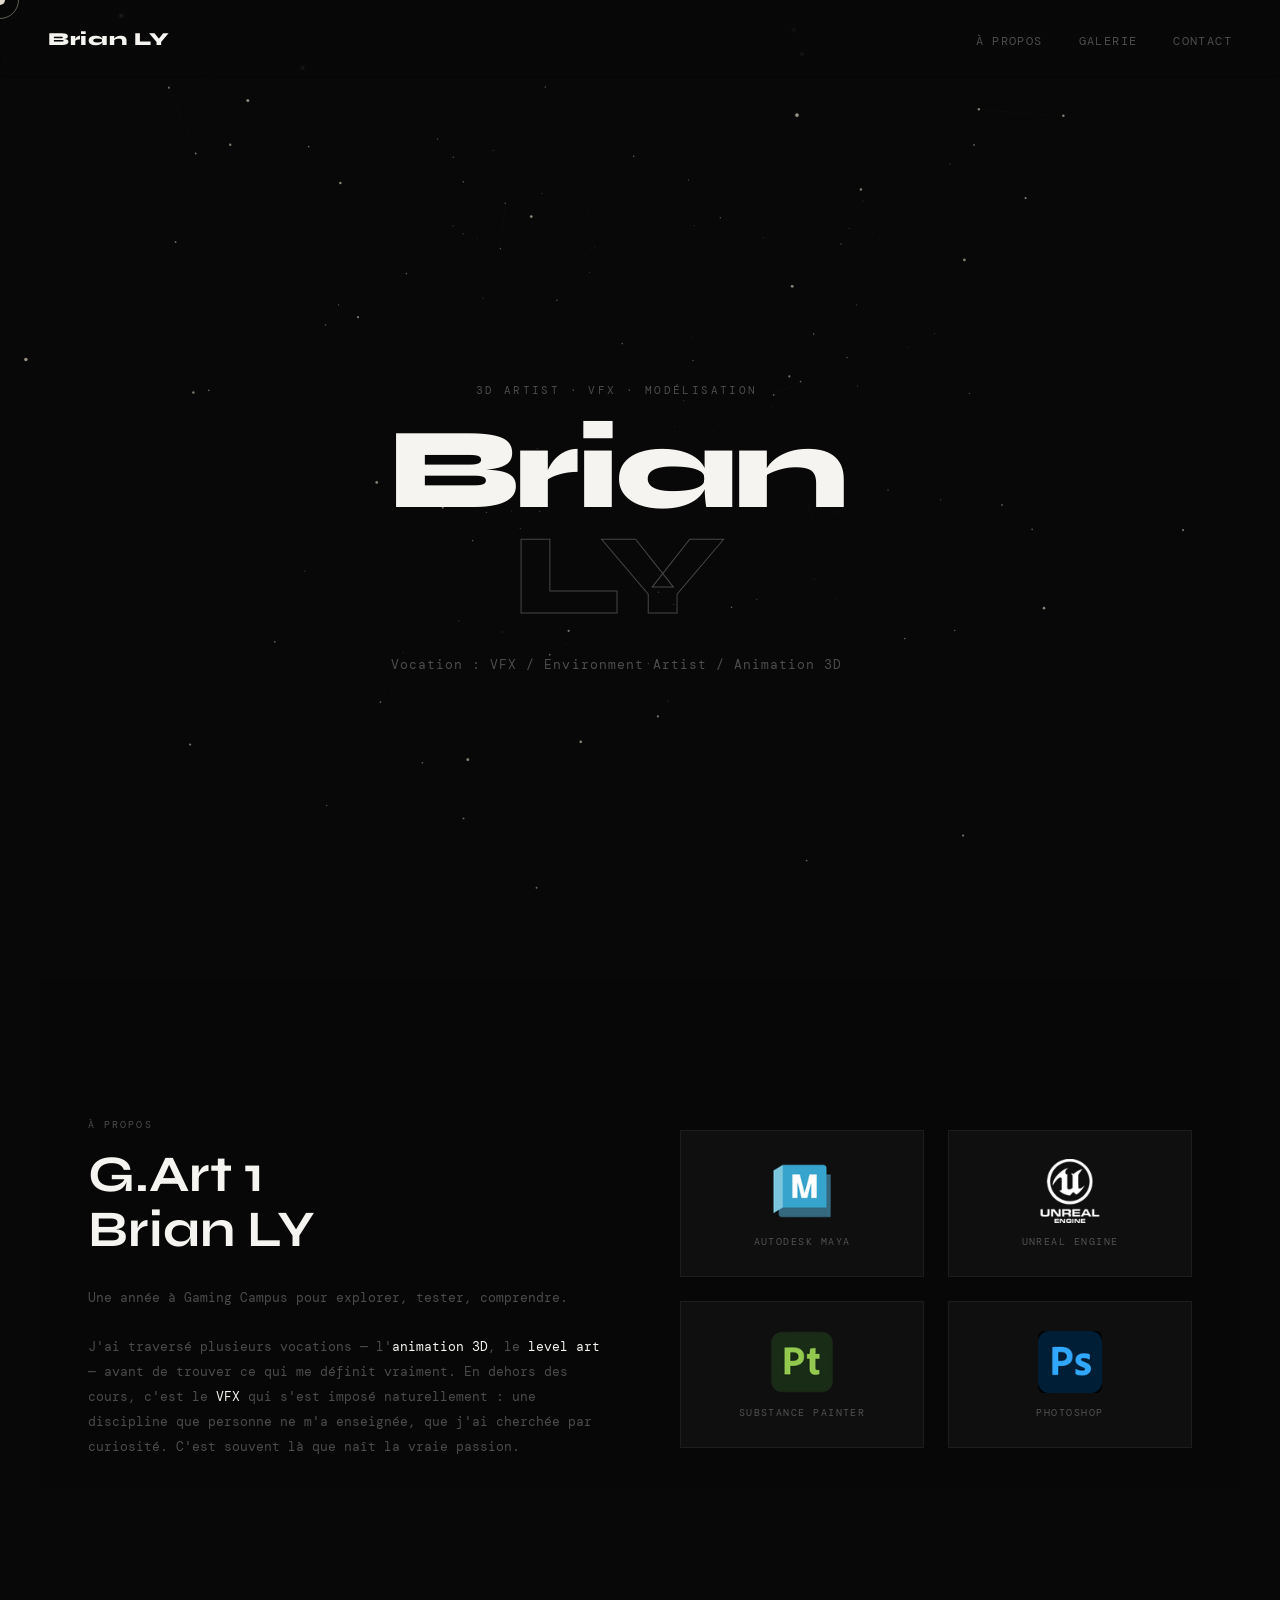
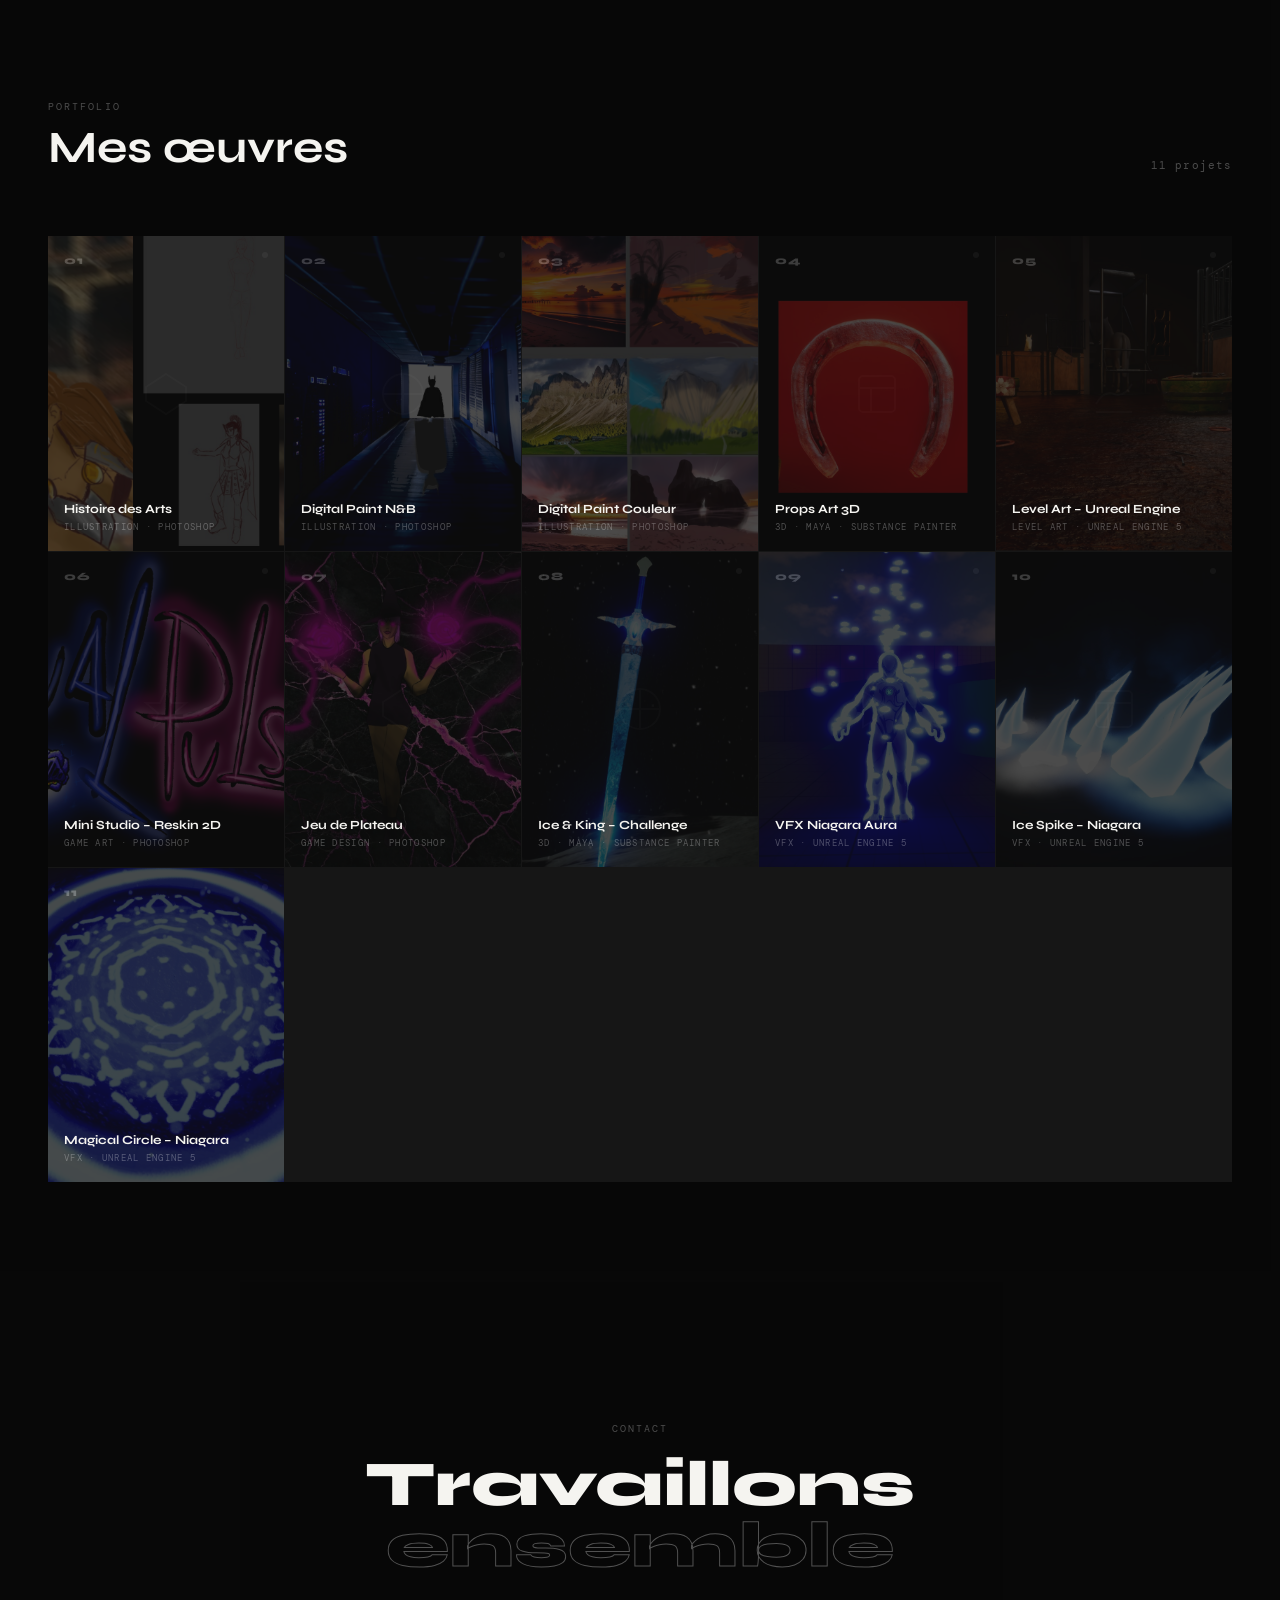
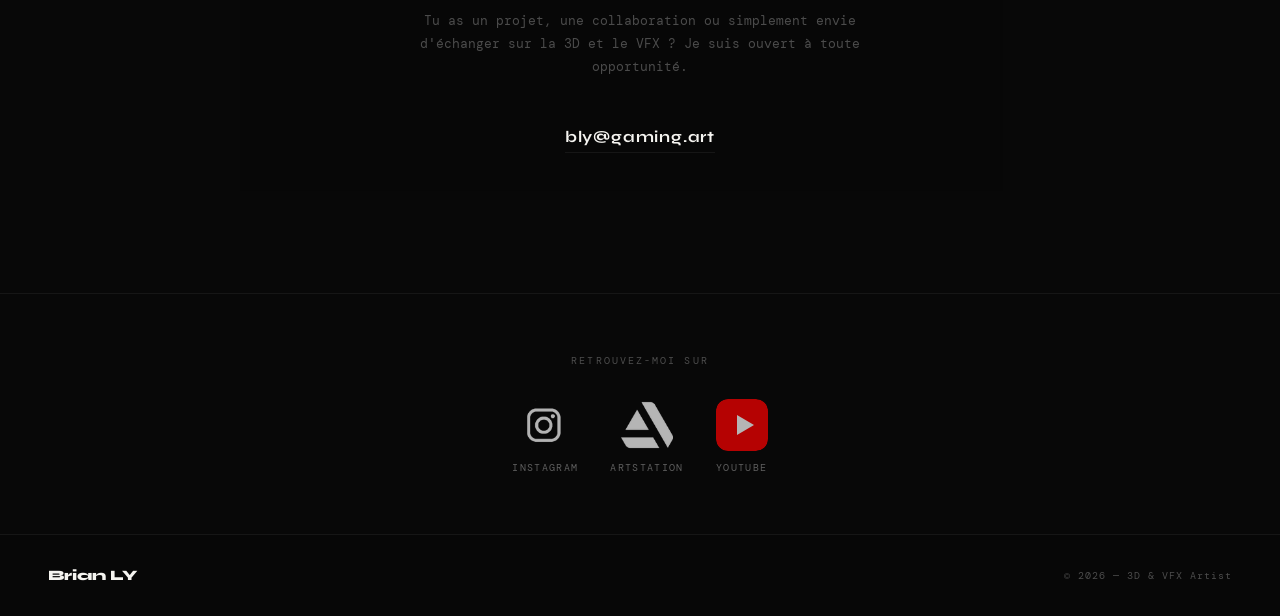
<file: index.html>
<!DOCTYPE html>
<html lang="fr">
<head>
<meta charset="UTF-8">
<meta name="viewport" content="width=device-width, initial-scale=1.0">
<title>Brian LY — 3D & VFX Artist</title>
  <link rel="stylesheet" href="assets/style.css">
</head>
<body>

<div id="cursor"></div>
<div id="cursor-ring"></div>

<!-- NAV -->
<nav>
  <a href="#hero" class="nav-logo">Brian LY</a>
  <ul class="nav-links">
    <li><a href="#about">À propos</a></li>
    <li><a href="#gallery">Galerie</a></li>
    <li><a href="#contact">Contact</a></li>
  </ul>
</nav>

<!-- HERO -->
<section id="hero">
  <canvas id="canvas3d"></canvas>
  <div class="hero-content">
    <p class="hero-tag">3D Artist · VFX · Modélisation</p>
    <h1 class="hero-title">
      Brian<span>LY</span>
    </h1>
    <p class="hero-sub">Vocation : VFX / Environment Artist / Animation 3D</p>
  </div>
  <div class="scroll-hint">
    <span>Scroll</span>
    <div class="scroll-line"></div>
  </div>
</section>

<!-- ABOUT -->
<section id="about">
  <div class="reveal">
    <p class="about-label">À propos</p>
    <h2 class="about-title">G.Art 1<br>Brian LY</h2>
    <p class="about-text">Une année à Gaming Campus pour explorer, tester, comprendre.<br><br>J'ai traversé plusieurs vocations — l'<span style="color:var(--white)">animation 3D</span>, le <span style="color:var(--white)">level art</span> — avant de trouver ce qui me définit vraiment. En dehors des cours, c'est le <span style="color:var(--white)">VFX</span> qui s'est imposé naturellement : une discipline que personne ne m'a enseignée, que j'ai cherchée par curiosité. C'est souvent là que naît la vraie passion.</p>
  </div>
  <div class="about-stats reveal" style="transition-delay: 0.2s">
    <div class="stat-card" style="display:flex;flex-direction:column;align-items:center;justify-content:center;text-align:center">
      <img src="assets/images/img_049.png" width="64" height="64" style="margin-bottom:12px;object-fit:contain;border-radius:8px;">
      <div class="stat-label">Autodesk Maya</div>
    </div>
    <div class="stat-card" style="display:flex;flex-direction:column;align-items:center;justify-content:center;text-align:center">
      <img src="assets/images/img_048.png" width="64" height="64" style="margin-bottom:12px;object-fit:contain;border-radius:8px;">
      <div class="stat-label">Unreal Engine</div>
    </div>
    <div class="stat-card" style="display:flex;flex-direction:column;align-items:center;justify-content:center;text-align:center">
      <img src="assets/images/img_047.png" width="64" height="64" style="margin-bottom:12px;object-fit:contain;border-radius:8px;">
      <div class="stat-label">Substance Painter</div>
    </div>
    <div class="stat-card" style="display:flex;flex-direction:column;align-items:center;justify-content:center;text-align:center">
      <img src="assets/images/img_046.png" width="64" height="64" style="margin-bottom:12px;object-fit:contain;border-radius:8px;">
      <div class="stat-label">Photoshop</div>
    </div>
  </div>
</section>

<!-- GALLERY -->
<section id="gallery">
  <div class="section-header reveal">
    <div>
      <p class="section-label">Portfolio</p>
      <h2 class="section-title">Mes œuvres</h2>
    </div>
    <span class="section-count">11 projets</span>
  </div>

  <div class="sommaire-grid" id="sommaireGrid">
    <!-- Généré par JS -->
  </div>
</section>

<!-- CONTACT -->
<section id="contact">
  <p class="contact-tag reveal">Contact</p>
  <h2 class="contact-title reveal" style="transition-delay:0.1s">Travaillons<br><em>ensemble</em></h2>
  <p class="contact-sub reveal" style="transition-delay:0.2s">Tu as un projet, une collaboration ou simplement envie d'échanger sur la 3D et le VFX ? Je suis ouvert à toute opportunité.</p>
  <a href="mailto:bly@gaming.art" class="contact-email reveal" style="transition-delay:0.3s">bly@gaming.art</a>
</section>

<!-- PAGE DÉTAIL -->
<div id="detail-page">
  <div class="detail-nav">
    <button class="detail-back" id="detailBack">← Retour</button>
    <span class="detail-breadcrumb">Brian LY / <span id="detailBreadNum">Projet 01</span></span>
  </div>
  <div class="detail-hero">
    <div class="detail-num" id="detailBigNum">01</div>
    <div class="detail-header">
      <div>
        <h1 class="detail-title" id="detailTitle">Projet 01</h1>
        <p class="detail-cat" id="detailCat">3D · Modélisation</p>
      </div>
      <div class="detail-meta">
        <p class="detail-meta-label">Date</p>
        <p class="detail-meta-val" id="detailDate">—</p>
      </div>
    </div>

    <!-- Zone média : image, vidéo ou placeholder -->
    <div class="detail-media" id="detailMedia">
      <div class="detail-scan"></div>
      <div class="detail-media-placeholder" id="detailMediaPlaceholder">
        <svg viewBox="0 0 24 24" fill="none" stroke="currentColor" stroke-width="1">
          <rect x="3" y="3" width="18" height="18" rx="2"/>
          <circle cx="8.5" cy="8.5" r="1.5"/>
          <path d="M21 15l-5-5L5 21"/>
        </svg>
        <p>Média à venir — image ou vidéo</p>
      </div>
    </div>

    <div class="detail-body">
      <div>
        <p class="detail-desc-label">Description</p>
        <p class="detail-desc-text" id="detailDesc">Ce projet est en cours de préparation. La description, les visuels et les détails techniques seront ajoutés prochainement.</p>
      </div>
      <div class="detail-sidebar">
        <p class="detail-tags-label">Outils utilisés</p>
        <div class="detail-tags" id="detailTags">
          <span class="detail-tag">À définir</span>
        </div>
      </div>
    </div>

    <div class="detail-nav-projects">
      <button class="detail-nav-btn" id="detailPrev">← Projet précédent</button>
      <button class="detail-nav-btn" id="detailNext">Projet suivant →</button>
    </div>
  </div>
</div>

<!-- JEU GEOMETRY DASH CACHÉ -->
<div id="gd-game" style="display:none;position:fixed;inset:0;z-index:500;background:#1a1a2e;flex-direction:column;align-items:center;justify-content:center;">
  <div style="position:absolute;top:20px;right:20px;display:flex;gap:16px;align-items:center;">
    <span id="gd-score" style="font-family:'Syne',sans-serif;font-weight:800;font-size:1.4rem;color:white;letter-spacing:0.1em;">0m</span>
    <button id="gd-close" style="background:none;border:1px solid rgba(255,255,255,0.2);color:white;width:36px;height:36px;cursor:pointer;font-size:1rem;">✕</button>
  </div>
  <div style="position:absolute;top:20px;left:50%;transform:translateX(-50%);text-align:center;">
    <p style="font-family:'DM Mono',monospace;font-size:0.65rem;letter-spacing:0.18em;text-transform:uppercase;color:rgba(255,255,255,0.3);">Espace / Clic pour sauter</p>
  </div>
  <canvas id="gd-canvas" style="border:1px solid rgba(255,255,255,0.06);image-rendering:pixelated;"></canvas>
  <div id="gd-dead" style="display:none;position:absolute;inset:0;background:rgba(0,0,0,0.85);flex-direction:column;align-items:center;justify-content:center;gap:0;">

    <!-- Panneau principal -->
    <div id="gd-panel-submit" style="display:flex;flex-direction:column;align-items:center;gap:14px;">
      <p style="font-family:'Syne',sans-serif;font-weight:800;font-size:2.5rem;color:white;margin:0;">GAME OVER</p>
      <p id="gd-final" style="font-family:'DM Mono',monospace;font-size:0.9rem;color:rgba(255,255,255,0.5);letter-spacing:0.1em;margin:0;"></p>
      <p style="font-family:'DM Mono',monospace;font-size:0.68rem;color:rgba(255,255,255,0.3);letter-spacing:0.12em;text-transform:uppercase;margin:8px 0 0;">Entrez votre nom pour le classement</p>
      <div style="display:flex;gap:8px;align-items:center;">
        <input id="gd-name-input" type="text" maxlength="20" placeholder="Votre prénom..." style="background:rgba(255,255,255,0.08);border:1px solid rgba(255,255,255,0.2);color:white;font-family:'DM Mono',monospace;font-size:0.8rem;padding:10px 16px;outline:none;width:200px;letter-spacing:0.06em;">
        <button id="gd-submit-score" style="border:1px solid rgba(255,255,255,0.4);background:rgba(255,255,255,0.1);color:white;font-family:'DM Mono',monospace;font-size:0.7rem;letter-spacing:0.14em;text-transform:uppercase;padding:10px 20px;cursor:pointer;">Valider</button>
      </div>
      <button id="gd-skip" style="background:none;border:none;color:rgba(255,255,255,0.25);font-family:'DM Mono',monospace;font-size:0.62rem;letter-spacing:0.1em;cursor:pointer;text-decoration:underline;">Passer sans enregistrer</button>
      <button id="gd-quit-submit" style="background:none;border:none;color:rgba(255,255,255,0.2);font-family:'DM Mono',monospace;font-size:0.62rem;letter-spacing:0.1em;cursor:pointer;">✕ Quitter le jeu</button>
    </div>

    <!-- Scoreboard -->
    <div id="gd-panel-scores" style="display:none;flex-direction:column;align-items:center;gap:14px;width:100%;max-width:420px;">
      <p style="font-family:'Syne',sans-serif;font-weight:800;font-size:1.6rem;color:white;margin:0;">🏆 Classement</p>
      <div id="gd-scores-list" style="width:100%;display:flex;flex-direction:column;gap:6px;max-height:220px;overflow-y:auto;"></div>
      <div style="display:flex;gap:12px;margin-top:8px;">
        <button id="gd-restart" style="border:1px solid rgba(255,255,255,0.3);background:none;color:white;font-family:'DM Mono',monospace;font-size:0.72rem;letter-spacing:0.14em;text-transform:uppercase;padding:10px 24px;cursor:pointer;">Rejouer</button>
        <button id="gd-back-submit" style="border:1px solid rgba(255,255,255,0.15);background:none;color:rgba(255,255,255,0.4);font-family:'DM Mono',monospace;font-size:0.72rem;letter-spacing:0.1em;text-transform:uppercase;padding:10px 24px;cursor:pointer;">← Retour</button>
      </div>
    </div>

  </div>
</div>


<!-- RÉSEAUX SOCIAUX -->
<section id="social" style="padding:60px 48px;border-top:1px solid rgba(255,255,255,0.06);position:relative;z-index:1;">
  <div style="max-width:1200px;margin:0 auto;display:flex;flex-direction:column;align-items:center;gap:32px;">
    <p style="font-size:0.65rem;letter-spacing:0.2em;text-transform:uppercase;color:rgba(255,255,255,0.28);">Retrouvez-moi sur</p>
    <div style="display:flex;gap:32px;align-items:center;flex-wrap:wrap;justify-content:center;">
      <a href="https://www.instagram.com/" target="_blank" style="display:flex;flex-direction:column;align-items:center;gap:10px;text-decoration:none;opacity:0.7;transition:opacity 0.3s;" onmouseover="this.style.opacity=1" onmouseout="this.style.opacity=0.7">
        <img src="assets/images/img_045.png" width="52" height="52" style="border-radius:12px;">
        <span style="font-family:'DM Mono',monospace;font-size:0.6rem;letter-spacing:0.14em;text-transform:uppercase;color:rgba(255,255,255,0.5);">Instagram</span>
      </a>
      <a href="https://www.artstation.com/" target="_blank" style="display:flex;flex-direction:column;align-items:center;gap:10px;text-decoration:none;opacity:0.7;transition:opacity 0.3s;" onmouseover="this.style.opacity=1" onmouseout="this.style.opacity=0.7">
        <img src="assets/images/img_044.png" width="52" height="52" style="border-radius:12px;">
        <span style="font-family:'DM Mono',monospace;font-size:0.6rem;letter-spacing:0.14em;text-transform:uppercase;color:rgba(255,255,255,0.5);">ArtStation</span>
      </a>
      <a href="https://www.youtube.com/@BrianLY" target="_blank" style="display:flex;flex-direction:column;align-items:center;gap:10px;text-decoration:none;opacity:0.7;transition:opacity 0.3s;" onmouseover="this.style.opacity=1" onmouseout="this.style.opacity=0.7">
        <svg width="52" height="52" viewBox="0 0 52 52" style="border-radius:12px;"><rect width="52" height="52" rx="12" fill="#FF0000"/><polygon points="21,16 38,26 21,36" fill="white"/></svg>
        <span style="font-family:'DM Mono',monospace;font-size:0.6rem;letter-spacing:0.14em;text-transform:uppercase;color:rgba(255,255,255,0.5);">YouTube</span>
      </a>
    </div>
  </div>
</section>

<!-- FOOTER -->
<footer>
  <span class="footer-logo">Brian LY</span>
  <span class="footer-copy">© 2026 — 3D & VFX Artist</span>
</footer>
<script src="assets/script.js"></script>
</body>
</html>
</file>
<file: assets/style.css>
@import url('https://fonts.googleapis.com/css2?family=Syne:wght@400;700;800&family=DM+Mono:wght@300;400&display=swap');

  :root {
    --bg: #080808;
    --surface: #0f0f0f;
    --border: rgba(255,255,255,0.06);
    --accent: #e8e0d0;
    --muted: rgba(255,255,255,0.28);
    --white: #f5f4f0;
    --glow: rgba(220, 210, 190, 0.08);
  }

  *, *::before, *::after { margin: 0; padding: 0; box-sizing: border-box; }

  html { scroll-behavior: smooth; }

  body {
    background: var(--bg);
    color: var(--white);
    font-family: 'DM Mono', monospace;
    overflow-x: hidden;
    cursor: none;
  }

  /* Sections avec léger fond semi-transparent pour lisibilité */
  #about, #gallery, #contact {
    background: rgba(8,8,8,0.55);
  }
  footer {
    background: rgba(8,8,8,0.8);
  }

  /* Custom cursor */
  #cursor {
    position: fixed;
    width: 10px; height: 10px;
    background: var(--accent);
    border-radius: 50%;
    pointer-events: none;
    z-index: 9999;
    transform: translate(-50%,-50%);
    transition: transform 0.1s, width 0.3s, height 0.3s, opacity 0.3s;
    mix-blend-mode: difference;
  }
  #cursor-ring {
    position: fixed;
    width: 38px; height: 38px;
    border: 1px solid rgba(232,224,208,0.4);
    border-radius: 50%;
    pointer-events: none;
    z-index: 9998;
    transform: translate(-50%,-50%);
    transition: transform 0.18s ease, width 0.3s, height 0.3s;
  }
  body:has(a:hover) #cursor, body:has(button:hover) #cursor { width: 20px; height: 20px; }

  /* NAV */
  nav {
    position: fixed;
    top: 0; left: 0; right: 0;
    z-index: 100;
    display: flex;
    justify-content: space-between;
    align-items: center;
    padding: 28px 48px;
    background: linear-gradient(to bottom, rgba(8,8,8,0.9), transparent);
    backdrop-filter: blur(1px);
  }
  .nav-logo {
    font-family: 'Syne', sans-serif;
    font-weight: 800;
    font-size: 1.15rem;
    letter-spacing: 0.04em;
    color: var(--white);
    text-decoration: none;
  }
  .nav-links {
    display: flex;
    gap: 36px;
    list-style: none;
  }
  .nav-links a {
    color: var(--muted);
    text-decoration: none;
    font-size: 0.72rem;
    letter-spacing: 0.12em;
    text-transform: uppercase;
    transition: color 0.3s;
  }
  .nav-links a:hover { color: var(--white); }

  /* HERO */
  #hero {
    position: relative;
    height: 100vh;
    display: flex;
    align-items: center;
    justify-content: center;
  }

  #canvas3d {
    position: fixed;
    inset: 0;
    width: 100%; height: 100%;
    z-index: 0;
    pointer-events: none;
  }

  nav, #hero .hero-content, #hero .scroll-hint,
  #about, #gallery, #contact, footer, #detail-page {
    position: relative;
    z-index: 1;
  }

  .hero-content {
    position: relative;
    z-index: 2;
    text-align: center;
    pointer-events: none;
  }
  .hero-tag {
    font-size: 0.68rem;
    letter-spacing: 0.22em;
    text-transform: uppercase;
    color: var(--muted);
    margin-bottom: 20px;
    opacity: 0;
    animation: fadeUp 1s 0.3s forwards;
  }
  .hero-title {
    font-family: 'Syne', sans-serif;
    font-weight: 800;
    font-size: clamp(3.5rem, 9vw, 8rem);
    line-height: 0.92;
    letter-spacing: -0.03em;
    color: var(--white);
    opacity: 0;
    animation: fadeUp 1s 0.5s forwards;
  }
  .hero-title span {
    display: block;
    color: transparent;
    -webkit-text-stroke: 1px rgba(255,255,255,0.25);
  }
  .hero-sub {
    margin-top: 28px;
    font-size: 0.8rem;
    color: var(--muted);
    letter-spacing: 0.08em;
    opacity: 0;
    animation: fadeUp 1s 0.7s forwards;
  }

  .scroll-hint {
    position: absolute;
    bottom: 36px;
    left: 50%;
    transform: translateX(-50%);
    z-index: 2;
    display: flex;
    flex-direction: column;
    align-items: center;
    gap: 8px;
    opacity: 0;
    animation: fadeUp 1s 1.2s forwards;
  }
  .scroll-hint span {
    font-size: 0.62rem;
    letter-spacing: 0.18em;
    text-transform: uppercase;
    color: var(--muted);
  }
  .scroll-line {
    width: 1px;
    height: 48px;
    background: linear-gradient(to bottom, var(--muted), transparent);
    animation: scrollPulse 2s infinite;
  }

  /* ABOUT */
  #about {
    padding: 140px 48px;
    max-width: 1200px;
    margin: 0 auto;
    display: grid;
    grid-template-columns: 1fr 1fr;
    gap: 80px;
    align-items: center;
  }
  .about-label {
    font-size: 0.65rem;
    letter-spacing: 0.2em;
    text-transform: uppercase;
    color: var(--muted);
    margin-bottom: 16px;
  }
  .about-title {
    font-family: 'Syne', sans-serif;
    font-weight: 700;
    font-size: clamp(2rem, 4vw, 3.2rem);
    line-height: 1.08;
    margin-bottom: 28px;
  }
  .about-text {
    font-size: 0.82rem;
    line-height: 1.9;
    color: var(--muted);
  }
  .about-stats {
    display: grid;
    grid-template-columns: 1fr 1fr;
    gap: 24px;
  }
  .stat-card {
    border: 1px solid var(--border);
    padding: 28px 24px;
    background: var(--surface);
    position: relative;
    overflow: hidden;
  }
  .stat-card::before {
    content: '';
    position: absolute;
    inset: 0;
    background: var(--glow);
    opacity: 0;
    transition: opacity 0.4s;
  }
  .stat-card:hover::before { opacity: 1; }
  .stat-num {
    font-family: 'Syne', sans-serif;
    font-weight: 800;
    font-size: 2.4rem;
    color: var(--white);
    line-height: 1;
    margin-bottom: 6px;
  }
  .stat-label {
    font-size: 0.65rem;
    letter-spacing: 0.14em;
    text-transform: uppercase;
    color: var(--muted);
  }

  /* GALLERY */
  #gallery {
    padding: 100px 48px;
  }
  .section-header {
    max-width: 1200px;
    margin: 0 auto 64px;
    display: flex;
    justify-content: space-between;
    align-items: flex-end;
  }
  .section-label {
    font-size: 0.65rem;
    letter-spacing: 0.2em;
    text-transform: uppercase;
    color: var(--muted);
    margin-bottom: 10px;
  }
  .section-title {
    font-family: 'Syne', sans-serif;
    font-weight: 700;
    font-size: clamp(1.8rem, 3.5vw, 2.8rem);
    line-height: 1.1;
  }
  .section-count {
    font-size: 0.68rem;
    color: var(--muted);
    letter-spacing: 0.1em;
  }

  /* 3D Gallery Scene */
  #gallery-scene {
    max-width: 1200px;
    margin: 0 auto;
    position: relative;
    height: 560px;
    perspective: 1200px;
    overflow: hidden;
  }

  .gallery-track {
    display: flex;
    gap: 24px;
    position: absolute;
    top: 50%;
    left: 50%;
    transform: translate(-50%, -50%) rotateY(0deg);
    transform-style: preserve-3d;
    transition: transform 0.8s cubic-bezier(0.25, 0.46, 0.45, 0.94);
  }

  .gallery-item {
    width: 320px;
    height: 420px;
    flex-shrink: 0;
    position: relative;
    transform-style: preserve-3d;
    cursor: pointer;
    transition: transform 0.5s cubic-bezier(0.25, 0.46, 0.45, 0.94);
  }

  .gallery-item:hover { transform: translateY(-12px) scale(1.02); }

  .gallery-card {
    width: 100%; height: 100%;
    border: 1px solid var(--border);
    background: var(--surface);
    overflow: hidden;
    position: relative;
  }

  .gallery-placeholder {
    width: 100%; height: 70%;
    position: relative;
    overflow: hidden;
  }

  .placeholder-visual {
    width: 100%; height: 100%;
    display: flex;
    align-items: center;
    justify-content: center;
    position: relative;
    overflow: hidden;
  }

  .placeholder-visual canvas {
    width: 100%; height: 100%;
    display: block;
  }

  .gallery-info {
    padding: 20px 22px;
    border-top: 1px solid var(--border);
  }
  .gallery-cat {
    font-size: 0.6rem;
    letter-spacing: 0.18em;
    text-transform: uppercase;
    color: var(--muted);
    margin-bottom: 6px;
  }
  .gallery-name {
    font-family: 'Syne', sans-serif;
    font-weight: 700;
    font-size: 1rem;
    margin-bottom: 4px;
  }
  .gallery-desc {
    font-size: 0.68rem;
    color: var(--muted);
    line-height: 1.6;
  }

  .gallery-overlay {
    position: absolute;
    inset: 0;
    background: rgba(8,8,8,0.85);
    display: flex;
    align-items: center;
    justify-content: center;
    opacity: 0;
    transition: opacity 0.3s;
  }
  .gallery-item:hover .gallery-overlay { opacity: 1; }
  .overlay-btn {
    border: 1px solid var(--accent);
    color: var(--accent);
    background: transparent;
    padding: 10px 24px;
    font-family: 'DM Mono', monospace;
    font-size: 0.7rem;
    letter-spacing: 0.14em;
    text-transform: uppercase;
    cursor: pointer;
    transition: background 0.3s, color 0.3s;
  }
  .overlay-btn:hover { background: var(--accent); color: var(--bg); }

  /* Gallery nav */
  .gallery-nav {
    max-width: 1200px;
    margin: 32px auto 0;
    display: flex;
    justify-content: center;
    gap: 12px;
    align-items: center;
  }
  .gnav-btn {
    width: 44px; height: 44px;
    border: 1px solid var(--border);
    background: var(--surface);
    color: var(--white);
    font-size: 1.1rem;
    cursor: pointer;
    transition: border-color 0.3s, background 0.3s;
    display: flex; align-items: center; justify-content: center;
  }
  .gnav-btn:hover { border-color: var(--accent); background: var(--glow); }
  .gnav-dots {
    display: flex;
    gap: 6px;
  }
  .gnav-dot {
    width: 4px; height: 4px;
    border-radius: 50%;
    background: var(--border);
    transition: background 0.3s, transform 0.3s;
    cursor: pointer;
  }
  .gnav-dot.active { background: var(--accent); transform: scale(1.5); }

  /* SOMMAIRE GRID */
  .sommaire-grid {
    max-width: 1200px;
    margin: 0 auto;
    display: grid;
    grid-template-columns: repeat(5, 1fr);
    gap: 1px;
    background: var(--border);
  }
  .sommaire-card {
    background: var(--surface);
    aspect-ratio: 3/4;
    position: relative;
    overflow: hidden;
    cursor: pointer;
    transition: background 0.3s;
    display: flex;
    flex-direction: column;
    justify-content: space-between;
    padding: 18px 16px;
  }
  .sommaire-card:hover { background: #141414; }
  .sommaire-card:hover .sommaire-thumb { opacity: 0.18; }
  .sommaire-card:hover .sommaire-add { opacity: 1; transform: translateY(0); }
  .sommaire-num {
    font-family: 'Syne', sans-serif;
    font-weight: 800;
    font-size: 0.7rem;
    color: var(--muted);
    letter-spacing: 0.1em;
  }
  .sommaire-thumb {
    position: absolute;
    inset: 0;
    opacity: 0.06;
    transition: opacity 0.4s;
    display: flex;
    align-items: center;
    justify-content: center;
  }
  .sommaire-thumb svg { width: 48px; height: 48px; opacity: 0.4; }
  .sommaire-bottom {
    position: relative;
    z-index: 1;
  }
  .sommaire-title {
    font-family: 'Syne', sans-serif;
    font-weight: 700;
    font-size: 0.78rem;
    color: var(--white);
    margin-bottom: 4px;
    line-height: 1.3;
  }
  .sommaire-cat {
    font-size: 0.58rem;
    letter-spacing: 0.14em;
    text-transform: uppercase;
    color: var(--muted);
  }
  .sommaire-add {
    position: absolute;
    inset: 0;
    display: flex;
    flex-direction: column;
    align-items: center;
    justify-content: center;
    gap: 8px;
    opacity: 0;
    transform: translateY(8px);
    transition: opacity 0.3s, transform 0.3s;
    z-index: 2;
  }
  .sommaire-add span {
    font-size: 1.6rem;
    color: var(--muted);
  }
  .sommaire-add p {
    font-size: 0.6rem;
    letter-spacing: 0.14em;
    text-transform: uppercase;
    color: var(--muted);
  }
  .sommaire-status {
    position: absolute;
    top: 16px; right: 16px;
    width: 6px; height: 6px;
    border-radius: 50%;
    background: var(--border);
  }
  .sommaire-status.empty { background: rgba(255,255,255,0.08); }

  /* CONTACT */
  #contact {
    padding: 140px 48px;
    max-width: 800px;
    margin: 0 auto;
    text-align: center;
  }
  .contact-tag {
    font-size: 0.65rem;
    letter-spacing: 0.2em;
    text-transform: uppercase;
    color: var(--muted);
    margin-bottom: 20px;
  }
  .contact-title {
    font-family: 'Syne', sans-serif;
    font-weight: 800;
    font-size: clamp(2.4rem, 5vw, 4.5rem);
    line-height: 0.95;
    margin-bottom: 32px;
  }
  .contact-title em {
    font-style: normal;
    color: transparent;
    -webkit-text-stroke: 1px rgba(255,255,255,0.3);
  }
  .contact-sub {
    font-size: 0.8rem;
    color: var(--muted);
    line-height: 1.8;
    margin-bottom: 48px;
    max-width: 480px;
    margin-left: auto;
    margin-right: auto;
  }
  .contact-email {
    display: inline-block;
    font-family: 'Syne', sans-serif;
    font-weight: 700;
    font-size: 1rem;
    letter-spacing: 0.05em;
    color: var(--white);
    text-decoration: none;
    border-bottom: 1px solid var(--border);
    padding-bottom: 6px;
    transition: border-color 0.3s;
  }
  .contact-email:hover { border-color: var(--accent); }

  /* FOOTER */
  footer {
    border-top: 1px solid var(--border);
    padding: 32px 48px;
    display: flex;
    justify-content: space-between;
    align-items: center;
  }
  .footer-logo {
    font-family: 'Syne', sans-serif;
    font-weight: 800;
    font-size: 0.9rem;
  }
  .footer-copy {
    font-size: 0.62rem;
    color: var(--muted);
    letter-spacing: 0.1em;
  }

  /* ANIMATIONS */
  @keyframes fadeUp {
    from { opacity: 0; transform: translateY(24px); }
    to { opacity: 1; transform: translateY(0); }
  }
  @keyframes scrollPulse {
    0%, 100% { opacity: 0.3; }
    50% { opacity: 0.8; }
  }

  .reveal {
    opacity: 0;
    transform: translateY(32px);
    transition: opacity 0.8s cubic-bezier(0.25, 0.46, 0.45, 0.94), transform 0.8s cubic-bezier(0.25, 0.46, 0.45, 0.94);
  }
  .reveal.visible { opacity: 1; transform: none; }

  /* ── RESPONSIVE MOBILE ───────────────────────────────── */
  @media (max-width: 768px) {

    /* Nav */
    nav { padding: 20px 20px; }
    .nav-links { gap: 18px; }
    .nav-links a { font-size: 0.62rem; letter-spacing: 0.08em; }

    /* Hero */
    .hero-title { font-size: clamp(3rem, 16vw, 5rem); }

    /* About */
    #about {
      padding: 80px 20px;
      grid-template-columns: 1fr;
      gap: 40px;
    }
    .about-stats { grid-template-columns: 1fr 1fr; }

    /* Gallery */
    #gallery { padding: 60px 20px; }
    .section-header { flex-direction: column; gap: 8px; align-items: flex-start; }
    .sommaire-grid { grid-template-columns: repeat(2, 1fr); }
    .sommaire-card { aspect-ratio: 1/1; padding: 12px; }
    .sommaire-num { font-size: 0.6rem; }
    .sommaire-title { font-size: 0.7rem; }
    .sommaire-cat { font-size: 0.52rem; }

    /* Contact */
    #contact { padding: 80px 20px; }

    /* Footer */
    footer { padding: 24px 20px; flex-direction: column; gap: 8px; text-align: center; }

    /* Page détail */
    .detail-nav { padding: 16px 20px; }
    .detail-hero { padding: 20px 20px 60px; }
    .detail-num { font-size: clamp(4rem, 20vw, 7rem); }
    .detail-header { flex-direction: column; align-items: flex-start; gap: 12px; }
    .detail-title { font-size: clamp(1.6rem, 8vw, 2.5rem); }
    .detail-media { aspect-ratio: 16/9; }
    .detail-body { grid-template-columns: 1fr; gap: 32px; }
    .detail-nav-projects { padding: 24px 20px; }

    /* Jeu GD */
    #gd-canvas { width: 100% !important; height: auto !important; }
    #gd-game { padding: 0; }
  }

  @media (max-width: 480px) {
    .nav-links { display: none; }
    .sommaire-grid { grid-template-columns: repeat(2, 1fr); }
    .hero-title { font-size: clamp(2.8rem, 18vw, 4rem); }
    .about-stats { grid-template-columns: 1fr 1fr; gap: 12px; }
  }
  #detail-page {
    position: fixed;
    inset: 0;
    z-index: 300;
    background: var(--bg);
    transform: translateX(100%);
    transition: transform 0.6s cubic-bezier(0.77, 0, 0.18, 1);
    overflow-y: auto;
    overflow-x: hidden;
  }
  #detail-page.open {
    transform: translateX(0);
  }
  .detail-nav {
    position: sticky;
    top: 0;
    z-index: 10;
    display: flex;
    justify-content: space-between;
    align-items: center;
    padding: 28px 48px;
    background: linear-gradient(to bottom, rgba(8,8,8,1) 60%, transparent);
  }
  .detail-back {
    display: flex;
    align-items: center;
    gap: 10px;
    background: none;
    border: 1px solid var(--border);
    color: var(--muted);
    font-family: 'DM Mono', monospace;
    font-size: 0.7rem;
    letter-spacing: 0.14em;
    text-transform: uppercase;
    padding: 10px 20px;
    cursor: pointer;
    transition: border-color 0.3s, color 0.3s;
  }
  .detail-back:hover { border-color: var(--accent); color: var(--white); }
  .detail-breadcrumb {
    font-size: 0.65rem;
    letter-spacing: 0.12em;
    color: var(--muted);
  }
  .detail-hero {
    padding: 40px 48px 80px;
    max-width: 1200px;
    margin: 0 auto;
  }
  .detail-num {
    font-family: 'Syne', sans-serif;
    font-weight: 800;
    font-size: clamp(5rem, 14vw, 12rem);
    line-height: 0.85;
    color: transparent;
    -webkit-text-stroke: 1px rgba(255,255,255,0.08);
    margin-bottom: -20px;
    user-select: none;
  }
  .detail-header {
    display: flex;
    justify-content: space-between;
    align-items: flex-end;
    margin-bottom: 48px;
    padding-bottom: 32px;
    border-bottom: 1px solid var(--border);
  }
  .detail-title {
    font-family: 'Syne', sans-serif;
    font-weight: 800;
    font-size: clamp(2rem, 5vw, 4rem);
    line-height: 1;
  }
  .detail-cat {
    font-size: 0.68rem;
    letter-spacing: 0.2em;
    text-transform: uppercase;
    color: var(--muted);
    margin-top: 10px;
  }
  .detail-meta {
    text-align: right;
  }
  .detail-meta-label {
    font-size: 0.6rem;
    letter-spacing: 0.16em;
    text-transform: uppercase;
    color: var(--muted);
    margin-bottom: 6px;
  }
  .detail-meta-val {
    font-family: 'Syne', sans-serif;
    font-weight: 700;
    font-size: 0.9rem;
  }
  .detail-media {
    width: 100%;
    aspect-ratio: 16/9;
    background: var(--surface);
    border: 1px solid var(--border);
    display: flex;
    align-items: center;
    justify-content: center;
    margin-bottom: 64px;
    position: relative;
    overflow: hidden;
  }
  .detail-media-placeholder {
    display: flex;
    flex-direction: column;
    align-items: center;
    gap: 16px;
    color: var(--muted);
  }
  .detail-media-placeholder svg {
    width: 48px; height: 48px;
    opacity: 0.3;
  }
  .detail-media-placeholder p {
    font-size: 0.7rem;
    letter-spacing: 0.14em;
    text-transform: uppercase;
  }
  .detail-media video,
  .detail-media iframe,
  .detail-media img {
    width: 100%; height: 100%;
    object-fit: cover;
    border: none;
  }
  .detail-body {
    display: grid;
    grid-template-columns: 2fr 1fr;
    gap: 64px;
    margin-bottom: 80px;
  }
  .detail-desc-label {
    font-size: 0.62rem;
    letter-spacing: 0.2em;
    text-transform: uppercase;
    color: var(--muted);
    margin-bottom: 16px;
  }
  .detail-desc-text {
    font-size: 0.85rem;
    line-height: 2;
    color: var(--muted);
  }
  .detail-sidebar {}
  .detail-tags-label {
    font-size: 0.62rem;
    letter-spacing: 0.2em;
    text-transform: uppercase;
    color: var(--muted);
    margin-bottom: 16px;
  }
  .detail-tags {
    display: flex;
    flex-wrap: wrap;
    gap: 8px;
    margin-bottom: 40px;
  }
  .detail-tag {
    border: 1px solid var(--border);
    padding: 6px 14px;
    font-size: 0.62rem;
    letter-spacing: 0.12em;
    text-transform: uppercase;
    color: var(--muted);
    transition: border-color 0.3s, color 0.3s;
  }
  .detail-tag:hover { border-color: var(--accent); color: var(--white); }
  .detail-nav-projects {
    display: flex;
    justify-content: space-between;
    padding: 32px 48px;
    border-top: 1px solid var(--border);
    max-width: 1200px;
    margin: 0 auto;
  }
  .detail-nav-btn {
    background: none;
    border: none;
    color: var(--muted);
    font-family: 'DM Mono', monospace;
    font-size: 0.68rem;
    letter-spacing: 0.12em;
    text-transform: uppercase;
    cursor: pointer;
    transition: color 0.3s;
    display: flex;
    align-items: center;
    gap: 8px;
  }
  .detail-nav-btn:hover { color: var(--white); }
  .detail-scan {
    position: absolute;
    inset: 0;
    background: repeating-linear-gradient(
      to bottom,
      transparent,
      transparent 3px,
      rgba(0,0,0,0.04) 3px,
      rgba(0,0,0,0.04) 4px
    );
    pointer-events: none;
  }
  #modal {
    position: fixed;
    inset: 0;
    z-index: 200;
    background: rgba(8,8,8,0.96);
    display: none;
    align-items: center;
    justify-content: center;
    padding: 48px;
  }
  #modal.open { display: flex; }
  .modal-inner {
    max-width: 900px;
    width: 100%;
    display: grid;
    grid-template-columns: 1fr 1fr;
    gap: 48px;
    align-items: center;
  }
  .modal-visual {
    aspect-ratio: 4/3;
    border: 1px solid var(--border);
    overflow: hidden;
  }
  .modal-visual canvas { width: 100%; height: 100%; display: block; }
  .modal-meta { }
  .modal-cat {
    font-size: 0.62rem;
    letter-spacing: 0.18em;
    text-transform: uppercase;
    color: var(--muted);
    margin-bottom: 12px;
  }
  .modal-title {
    font-family: 'Syne', sans-serif;
    font-weight: 800;
    font-size: 2rem;
    line-height: 1.1;
    margin-bottom: 20px;
  }
  .modal-desc {
    font-size: 0.78rem;
    color: var(--muted);
    line-height: 1.9;
    margin-bottom: 32px;
  }
  .modal-tags {
    display: flex;
    flex-wrap: wrap;
    gap: 8px;
    margin-bottom: 32px;
  }
  .modal-tag {
    border: 1px solid var(--border);
    padding: 4px 12px;
    font-size: 0.62rem;
    letter-spacing: 0.12em;
    text-transform: uppercase;
    color: var(--muted);
  }
  .modal-close {
    position: absolute;
    top: 32px; right: 32px;
    background: none;
    border: 1px solid var(--border);
    color: var(--white);
    width: 40px; height: 40px;
    font-size: 1.2rem;
    cursor: pointer;
    display: flex; align-items: center; justify-content: center;
    transition: border-color 0.3s;
  }
  .modal-close:hover { border-color: var(--accent); }
</file>
